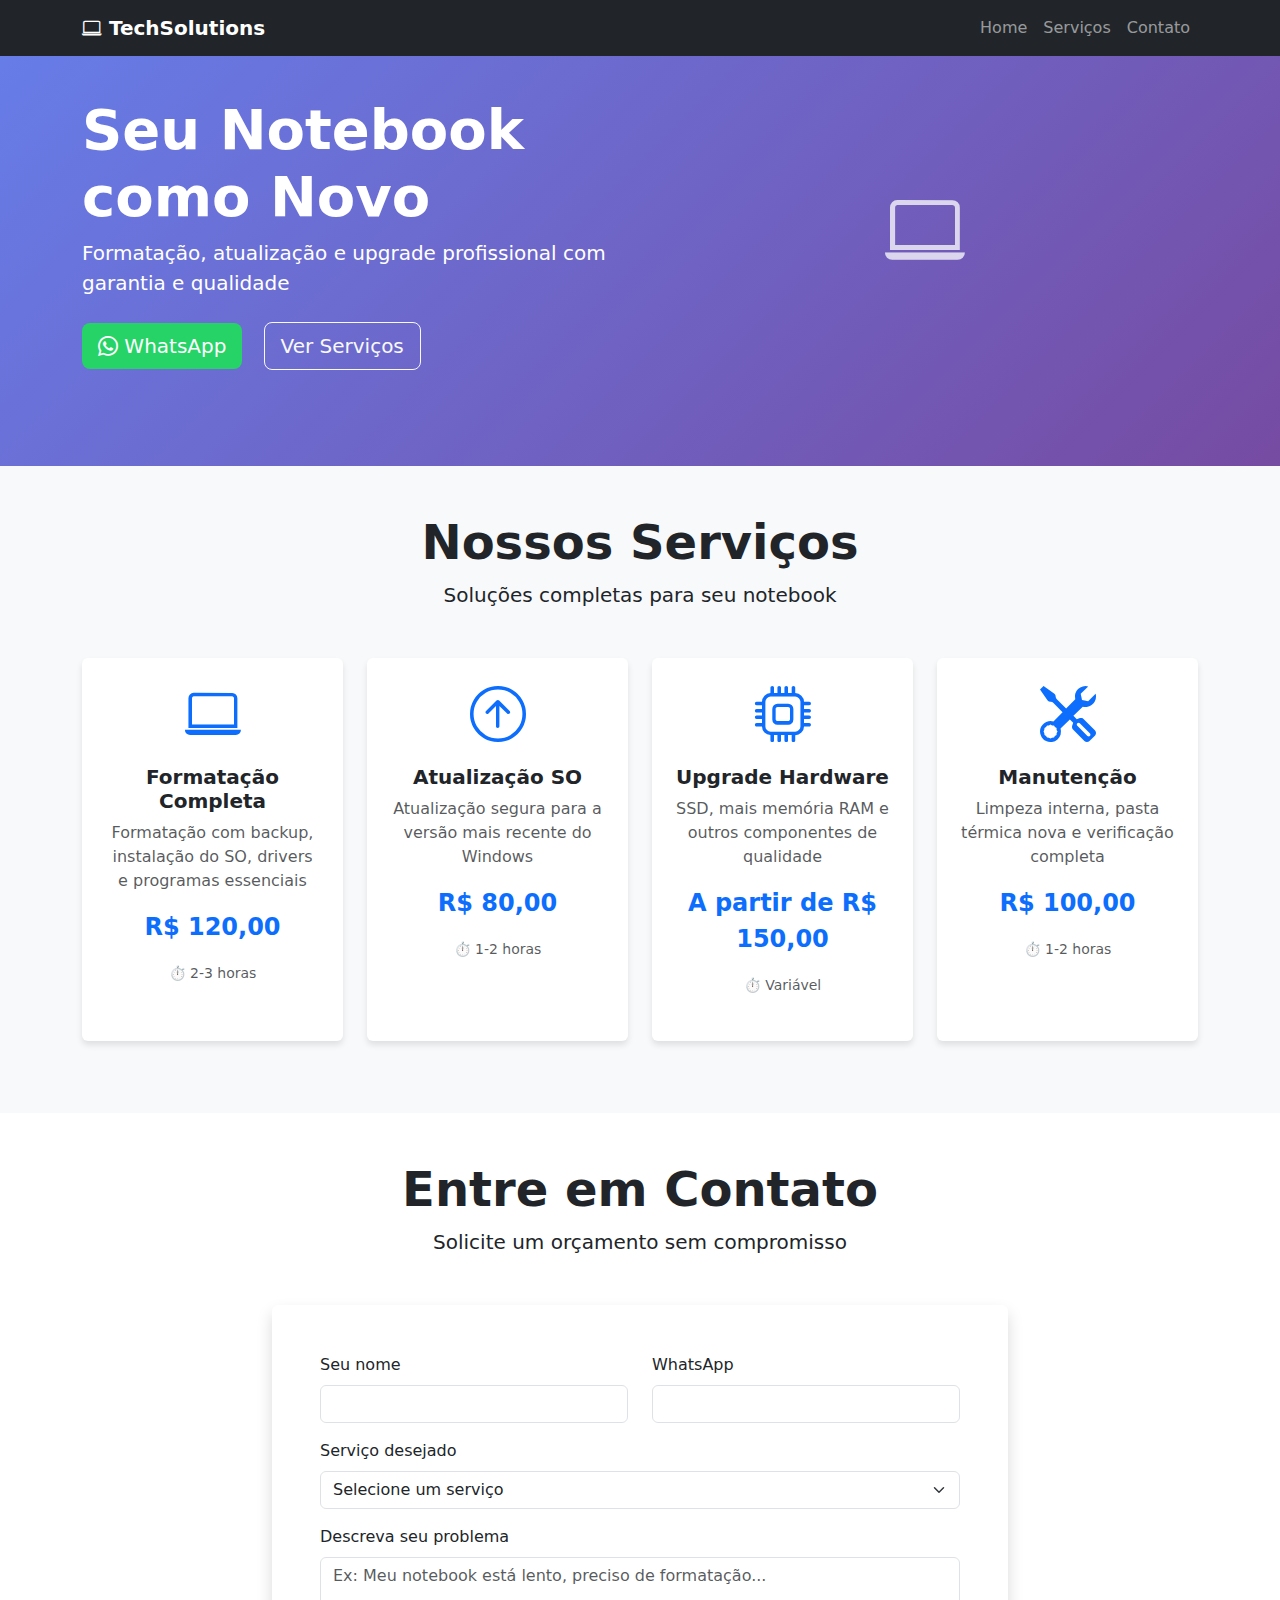
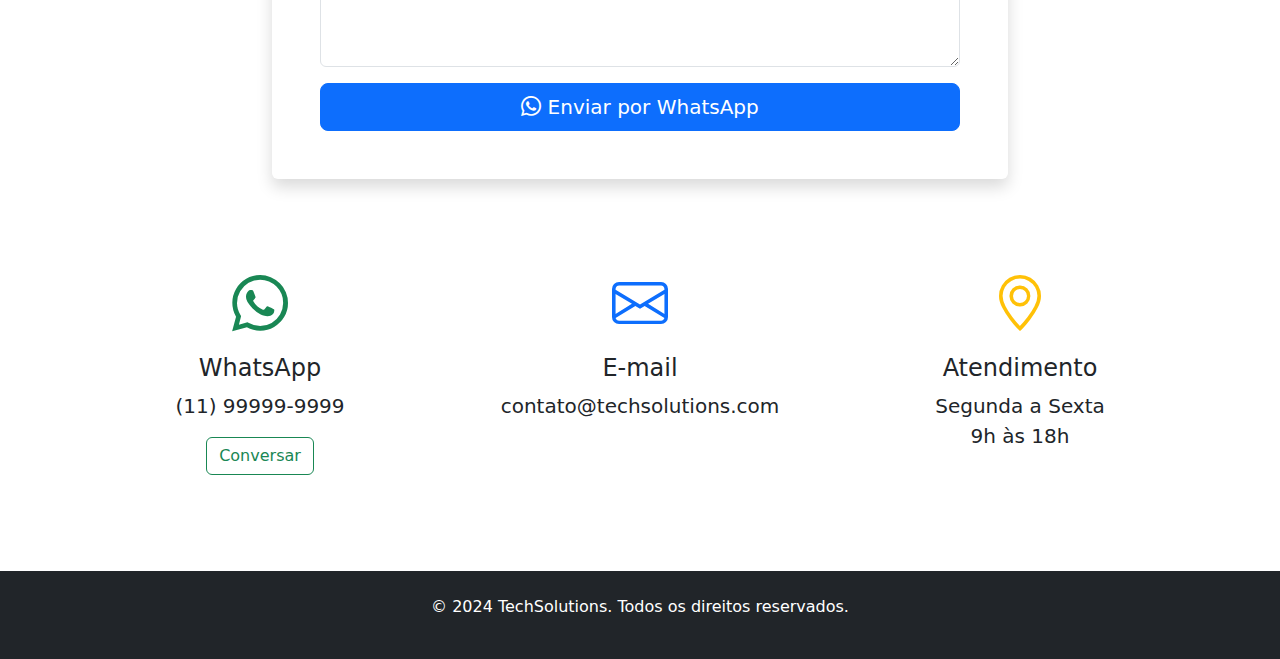
<file: index.html>
<!DOCTYPE html>
<html lang="pt-BR">
<head>
    <meta charset="UTF-8">
    <meta name="viewport" content="width=device-width, initial-scale=1.0">
    <title>TechSolutions - Serviços de Notebook</title>
    <link href="https://cdn.jsdelivr.net/npm/bootstrap@5.3.0/dist/css/bootstrap.min.css" rel="stylesheet">
    <link rel="stylesheet" href="https://cdn.jsdelivr.net/npm/bootstrap-icons@1.10.0/font/bootstrap-icons.css">
    <style>
        .hero {
            padding-top: 100px;
            background: linear-gradient(135deg, #667eea 0%, #764ba2 100%);
        }
        .card {
            transition: transform 0.3s;
            margin-bottom: 20px;
            border: none;
            box-shadow: 0 4px 6px rgba(0,0,0,0.1);
        }
        .card:hover {
            transform: translateY(-5px);
            box-shadow: 0 8px 15px rgba(0,0,0,0.2);
        }
        .whatsapp-btn {
            background: #25D366;
            border: none;
        }
        .whatsapp-btn:hover {
            background: #128C7E;
        }
    </style>
</head>
<body>
    <!-- Navigation -->
    <nav class="navbar navbar-expand-lg navbar-dark bg-dark fixed-top">
        <div class="container">
            <a class="navbar-brand fw-bold" href="#home">
                <i class="bi bi-laptop"></i> TechSolutions
            </a>
            <button class="navbar-toggler" type="button" data-bs-toggle="collapse" data-bs-target="#navbarNav">
                <span class="navbar-toggler-icon"></span>
            </button>
            <div class="collapse navbar-collapse" id="navbarNav">
                <ul class="navbar-nav ms-auto">
                    <li class="nav-item">
                        <a class="nav-link" href="#home">Home</a>
                    </li>
                    <li class="nav-item">
                        <a class="nav-link" href="#servicos">Serviços</a>
                    </li>
                    <li class="nav-item">
                        <a class="nav-link" href="#contato">Contato</a>
                    </li>
                </ul>
            </div>
        </div>
    </nav>

    <!-- Hero Section -->
    <section id="home" class="hero text-white py-5">
        <div class="container py-5">
            <div class="row align-items-center">
                <div class="col-lg-6">
                    <h1 class="display-4 fw-bold">Seu Notebook como Novo</h1>
                    <p class="lead fs-5">Formatação, atualização e upgrade profissional com garantia e qualidade</p>
                    <div class="mt-4">
                        <a href="https://wa.me/5511999999999?text=Olá! Gostaria de um orçamento para meu notebook" 
                           class="btn btn-success btn-lg whatsapp-btn me-3" target="_blank">
                           <i class="bi bi-whatsapp"></i> WhatsApp
                        </a>
                        <a href="#servicos" class="btn btn-outline-light btn-lg">Ver Serviços</a>
                    </div>
                </div>
                <div class="col-lg-6 text-center">
                    <i class="bi bi-laptop display-1 opacity-75"></i>
                </div>
            </div>
        </div>
    </section>

    <!-- Services -->
    <section id="servicos" class="py-5 bg-light">
        <div class="container">
            <div class="text-center mb-5">
                <h2 class="display-5 fw-bold">Nossos Serviços</h2>
                <p class="lead">Soluções completas para seu notebook</p>
            </div>
            <div class="row">
                <div class="col-md-6 col-lg-3 mb-4">
                    <div class="card text-center h-100">
                        <div class="card-body p-4">
                            <i class="bi bi-laptop display-4 text-primary"></i>
                            <h5 class="mt-3 fw-bold">Formatação Completa</h5>
                            <p class="text-muted">Formatação com backup, instalação do SO, drivers e programas essenciais</p>
                            <div class="mt-auto">
                                <p class="fw-bold text-primary fs-4">R$ 120,00</p>
                                <small class="text-muted">⏱️ 2-3 horas</small>
                            </div>
                        </div>
                    </div>
                </div>
                <div class="col-md-6 col-lg-3 mb-4">
                    <div class="card text-center h-100">
                        <div class="card-body p-4">
                            <i class="bi bi-arrow-up-circle display-4 text-primary"></i>
                            <h5 class="mt-3 fw-bold">Atualização SO</h5>
                            <p class="text-muted">Atualização segura para a versão mais recente do Windows</p>
                            <div class="mt-auto">
                                <p class="fw-bold text-primary fs-4">R$ 80,00</p>
                                <small class="text-muted">⏱️ 1-2 horas</small>
                            </div>
                        </div>
                    </div>
                </div>
                <div class="col-md-6 col-lg-3 mb-4">
                    <div class="card text-center h-100">
                        <div class="card-body p-4">
                            <i class="bi bi-cpu display-4 text-primary"></i>
                            <h5 class="mt-3 fw-bold">Upgrade Hardware</h5>
                            <p class="text-muted">SSD, mais memória RAM e outros componentes de qualidade</p>
                            <div class="mt-auto">
                                <p class="fw-bold text-primary fs-4">A partir de R$ 150,00</p>
                                <small class="text-muted">⏱️ Variável</small>
                            </div>
                        </div>
                    </div>
                </div>
                <div class="col-md-6 col-lg-3 mb-4">
                    <div class="card text-center h-100">
                        <div class="card-body p-4">
                            <i class="bi bi-tools display-4 text-primary"></i>
                            <h5 class="mt-3 fw-bold">Manutenção</h5>
                            <p class="text-muted">Limpeza interna, pasta térmica nova e verificação completa</p>
                            <div class="mt-auto">
                                <p class="fw-bold text-primary fs-4">R$ 100,00</p>
                                <small class="text-muted">⏱️ 1-2 horas</small>
                            </div>
                        </div>
                    </div>
                </div>
            </div>
        </div>
    </section>

    <!-- Contact -->
    <section id="contato" class="py-5">
        <div class="container">
            <div class="text-center mb-5">
                <h2 class="display-5 fw-bold">Entre em Contato</h2>
                <p class="lead">Solicite um orçamento sem compromisso</p>
            </div>
            
            <div class="row justify-content-center">
                <div class="col-lg-8">
                    <div class="card shadow">
                        <div class="card-body p-5">
                            <form id="contactForm">
                                <div class="row">
                                    <div class="col-md-6 mb-3">
                                        <label class="form-label">Seu nome</label>
                                        <input type="text" class="form-control" required>
                                    </div>
                                    <div class="col-md-6 mb-3">
                                        <label class="form-label">WhatsApp</label>
                                        <input type="tel" class="form-control" required>
                                    </div>
                                </div>
                                <div class="mb-3">
                                    <label class="form-label">Serviço desejado</label>
                                    <select class="form-select" required>
                                        <option value="">Selecione um serviço</option>
                                        <option value="Formatação">Formatação Completa</option>
                                        <option value="Atualização">Atualização de SO</option>
                                        <option value="Upgrade">Upgrade de Hardware</option>
                                        <option value="Manutenção">Manutenção Preventiva</option>
                                    </select>
                                </div>
                                <div class="mb-3">
                                    <label class="form-label">Descreva seu problema</label>
                                    <textarea class="form-control" rows="4" placeholder="Ex: Meu notebook está lento, preciso de formatação..." required></textarea>
                                </div>
                                <button type="button" class="btn btn-primary btn-lg w-100" onclick="enviarWhatsApp()">
                                    <i class="bi bi-whatsapp"></i> Enviar por WhatsApp
                                </button>
                            </form>
                        </div>
                    </div>
                </div>
            </div>

            <div class="row mt-5 text-center">
                <div class="col-md-4 mb-4">
                    <div class="p-4">
                        <i class="bi bi-whatsapp display-4 text-success"></i>
                        <h4 class="mt-3">WhatsApp</h4>
                        <p class="fs-5">(11) 99999-9999</p>
                        <a href="https://wa.me/5511999999999" class="btn btn-outline-success" target="_blank">Conversar</a>
                    </div>
                </div>
                <div class="col-md-4 mb-4">
                    <div class="p-4">
                        <i class="bi bi-envelope display-4 text-primary"></i>
                        <h4 class="mt-3">E-mail</h4>
                        <p class="fs-5">contato@techsolutions.com</p>
                    </div>
                </div>
                <div class="col-md-4 mb-4">
                    <div class="p-4">
                        <i class="bi bi-geo-alt display-4 text-warning"></i>
                        <h4 class="mt-3">Atendimento</h4>
                        <p class="fs-5">Segunda a Sexta<br>9h às 18h</p>
                    </div>
                </div>
            </div>
        </div>
    </section>

    <!-- Footer -->
    <footer class="bg-dark text-white py-4">
        <div class="container text-center">
            <p>&copy; 2024 TechSolutions. Todos os direitos reservados.</p>
        </div>
    </footer>

    <script src="https://cdn.jsdelivr.net/npm/bootstrap@5.3.0/dist/js/bootstrap.bundle.min.js"></script>
    <script>
        function enviarWhatsApp() {
            const nome = document.querySelector('input[type="text"]').value;
            const telefone = document.querySelector('input[type="tel"]').value;
            const servico = document.querySelector('select').value;
            const problema = document.querySelector('textarea').value;
            
            const mensagem = `Olá! Me chamo ${nome}. Gostaria de um orçamento para:\n\nServiço: ${servico}\nProblema: ${problema}\n\nTelefone: ${telefone}`;
            
            const urlWhatsApp = `https://wa.me/5511999999999?text=${encodeURIComponent(mensagem)}`;
            window.open(urlWhatsApp, '_blank');
        }
    </script>
</body>
</html>
</file>
